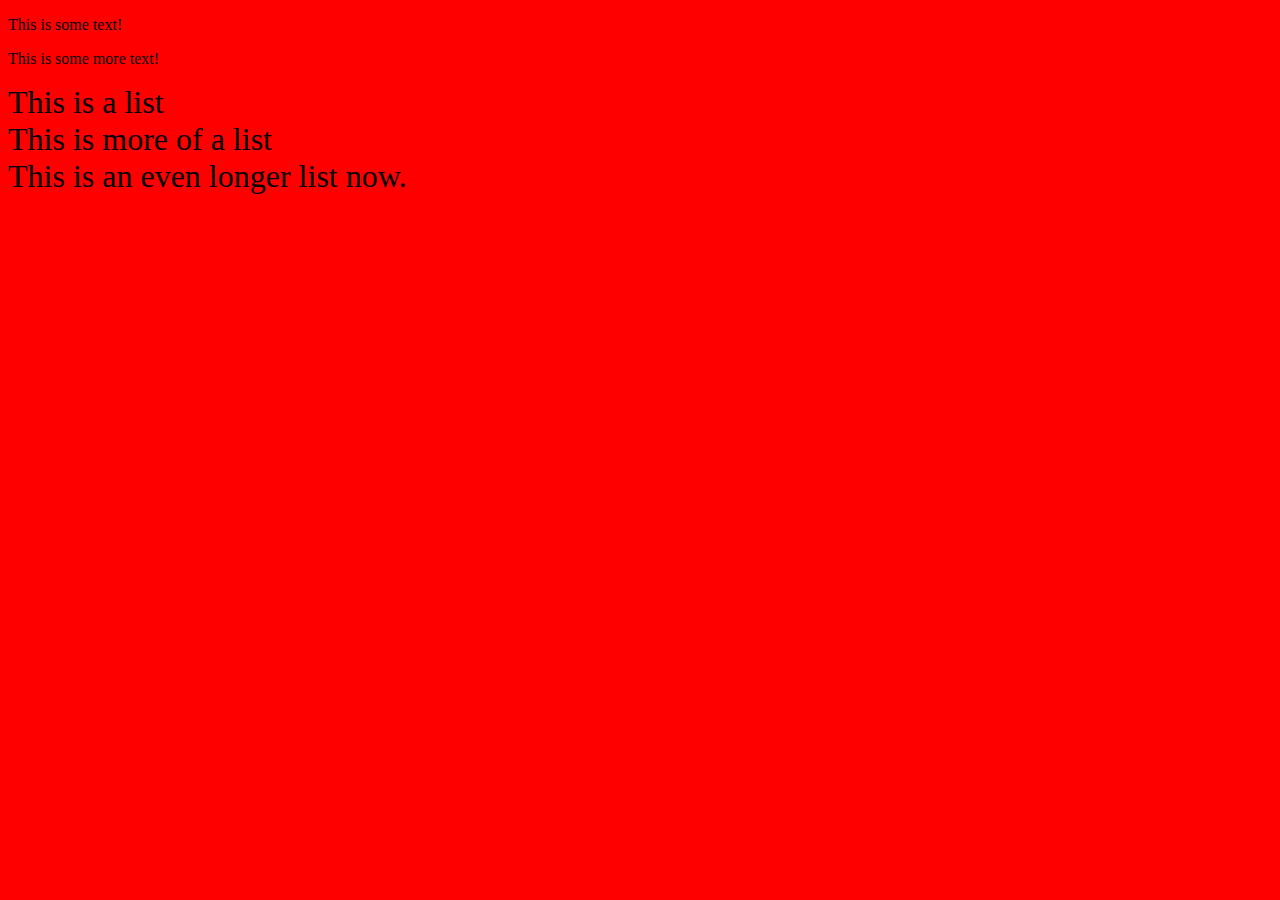
<file: web_dev/index.html>
<!DOCTYPE html>
<html id ="bkgd">
<head>
  <title>Test Page</title>
</head>
<body>
  <div id="fun-website">
    <p>
      This is some text!
    </p>
    <p>
      This is some more text!
    </p>
  </div>
  <div id ="list">
    <li>This is a list</li>
    <li>This is more of a list</li>
    <li>This is an even longer list now.</li>
  </div>
  <script src="client_side.js"></script>
</body>
</html>
</file>
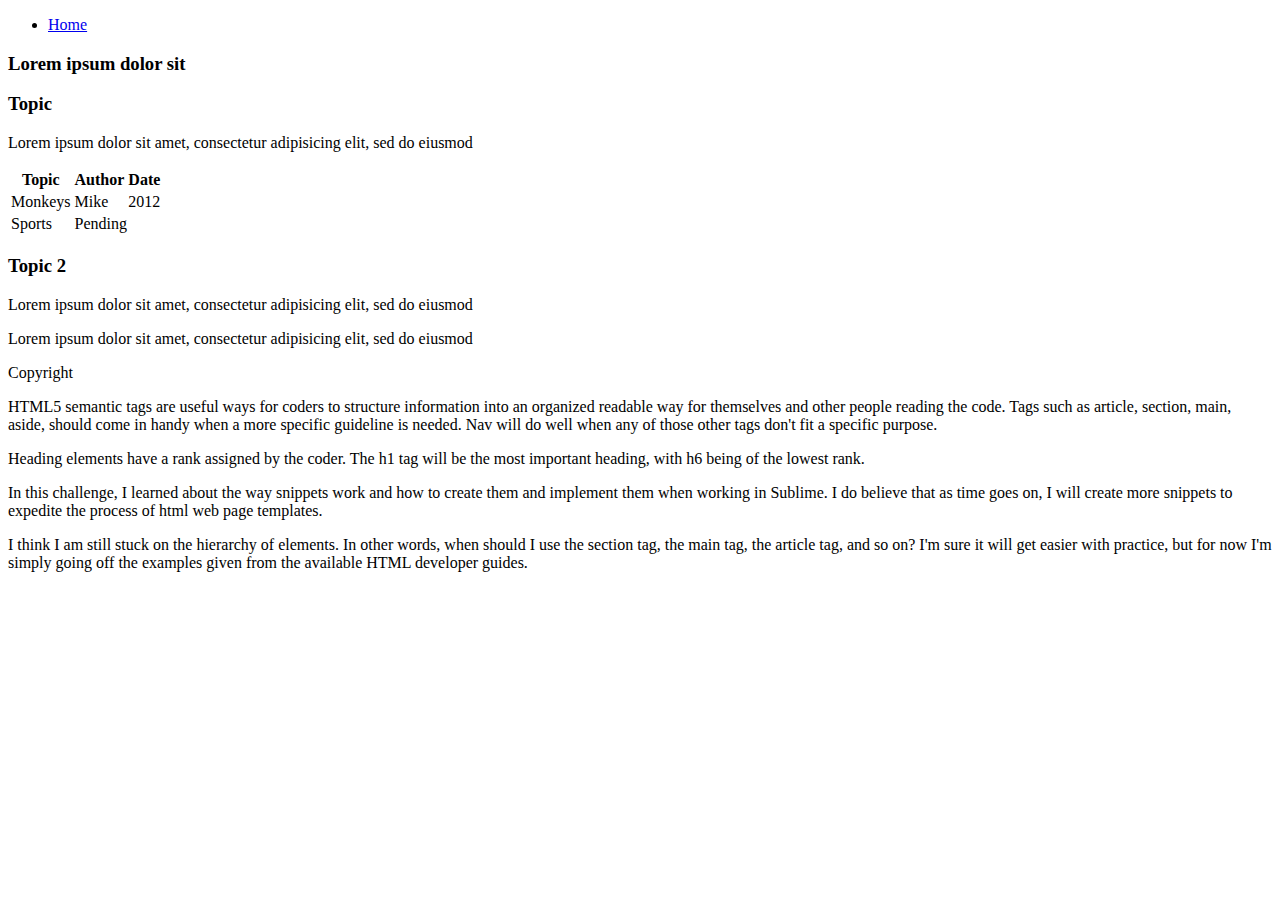
<file: html/gps/index.html>
<!DOCTYPE html>
<html>
  <head>
  <title>Home</title>
  </head>
  <body>
  <header>
    <nav>
      <ul>
        <li><a href="index.html">Home</a></li>
      </ul>
    </nav>
  </header>
    <main>
      <article>
        <h3>Lorem ipsum dolor sit</h3>
        <section>
          <h3>Topic</h3>
          <p>Lorem ipsum dolor sit amet, consectetur adipisicing elit, sed do eiusmod</p>
          <table>
            <tr>
              <th>Topic</th>
              <th>Author</th>
              <th>Date</th>
            </tr>
            <tr>
              <td>Monkeys</td>
              <td>Mike</td>
              <td>2012</td>
            </tr>
            <tr>
              <td>Sports</td>
              <td colspan="2">Pending</td>
            </tr>
          </table>
        </section>
        <section>
          <h3>Topic 2</h3>
          <p>Lorem ipsum dolor sit amet, consectetur adipisicing elit, sed do eiusmod</p>
        </section>
      </article>
      <aside>
        <p>Lorem ipsum dolor sit amet, consectetur adipisicing elit, sed do eiusmod</p>
      </aside>
    </main>
    <footer>
      <p>Copyright</p>
    </footer>
  <nav>
    <p>
      HTML5 semantic tags are useful ways for coders to structure information into an organized readable way for themselves and other people reading the code. Tags such as article, section, main, aside, should come in handy when a more specific guideline is needed. Nav will do well when any of those other tags don't fit a specific purpose.
    </p>
    <p>
      Heading elements have a rank assigned by the coder. The h1 tag will be the most important heading, with h6 being of the lowest rank.
    </p>
    <p>
      In this challenge, I learned about the way snippets work and how to create them and implement them when working in Sublime. I do believe that as time goes on, I will create more snippets to expedite the process of html web page templates.
    </p>
    <p>
      I think I am still stuck on the hierarchy of elements. In other words, when should I use the section tag, the main tag, the article tag, and so on? I'm sure it will get easier with practice, but for now I'm simply going off the examples given from the available HTML developer guides.
    </p>
  </nav>
  </body>
</html>
</file>
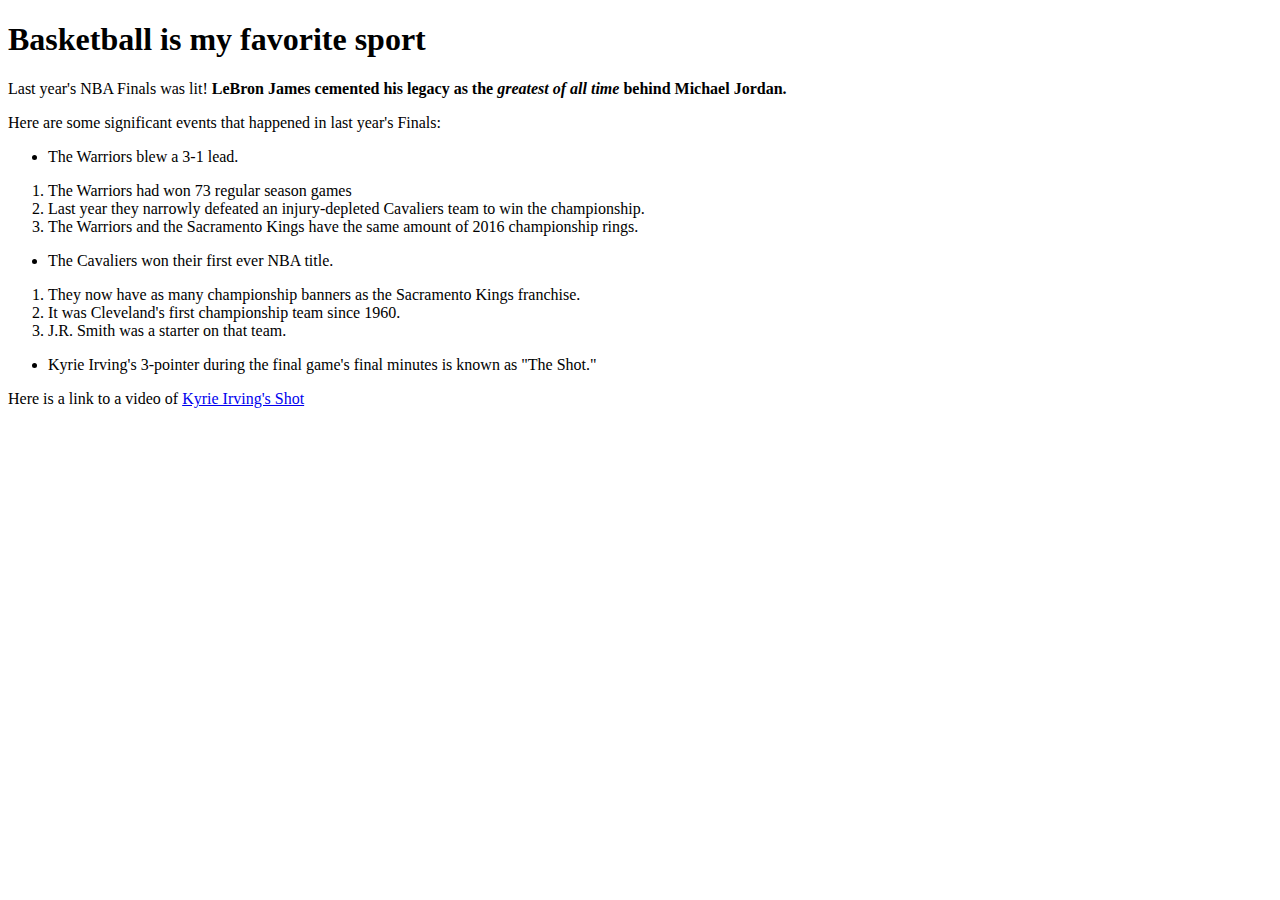
<file: html/web_basics/index.html>
<!DOCTYPE html>
<html>
<head>
  <title>Basketball Appreciation</title>
</head>
<body>
  <h1>Basketball is my favorite sport</h1>
  <p>Last year's NBA Finals was lit! <strong> LeBron James cemented his legacy as the <em>greatest of all time</em> behind Michael Jordan.</strong></p>
  <p>Here are some significant events that happened in last year's Finals:</p>
  <ul>
    <li>The Warriors blew a 3-1 lead.</li>
  </ul>
      <ol>
        <li>The Warriors had won 73 regular season games</li>
        <li>Last year they narrowly defeated an injury-depleted Cavaliers team to win the championship.</li>
        <li>The Warriors and the Sacramento Kings have the same amount of 2016 championship rings.</li>
      </ol>
   <ul>
    <li>The Cavaliers won their first ever NBA title.</li>
  </ul>
      <ol>
        <li>They now have as many championship banners as the Sacramento Kings franchise.</li>
        <li>It was Cleveland's first championship team since 1960.</li>
        <li>J.R. Smith was a starter on that team.</li>
      </ol>
    <ul>
    <li>Kyrie Irving's 3-pointer during the final game's final minutes is known as "The Shot."</li>
  </ul>
  <p>Here is a link to a video of <a href="https://youtu.be/BMrdhJf2ScY"> Kyrie Irving's Shot</a></p>
</body>
</html>
</file>
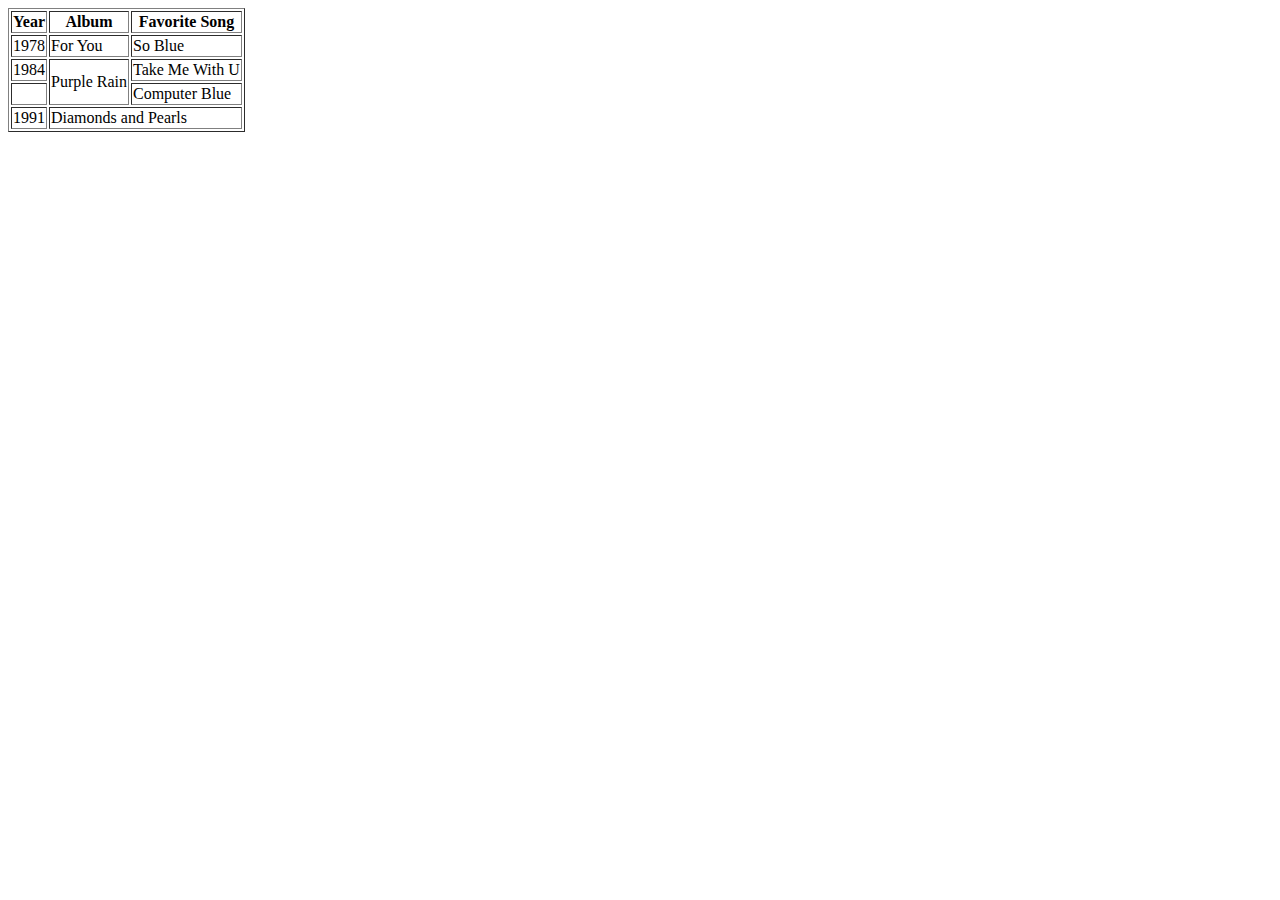
<file: html/table-practice.html>
<!DOCTYPE html>
<html>
<head>
  <title>Prince Albums</title>
</head>
<body>
<table border=1>
  <tr>
    <th>Year</th>
    <th>Album</th>
    <th>Favorite Song</th>
  </tr>
  <tr>
    <td>1978</td>
    <td>For You</td>
    <td>So Blue</td>
  </tr>
  <tr>
    <td>1984</td>
    <td rowspan="2">Purple Rain</td>
    <td>Take Me With U</td>
  </tr>
  <tr>
    <td>&nbsp;</td>
    <td>Computer Blue</td>
  </tr>
  <tr>
    <td>1991</td>
    <td colspan="2">Diamonds and Pearls</td>
  </tr>
</table>
</body>
</html>
</file>
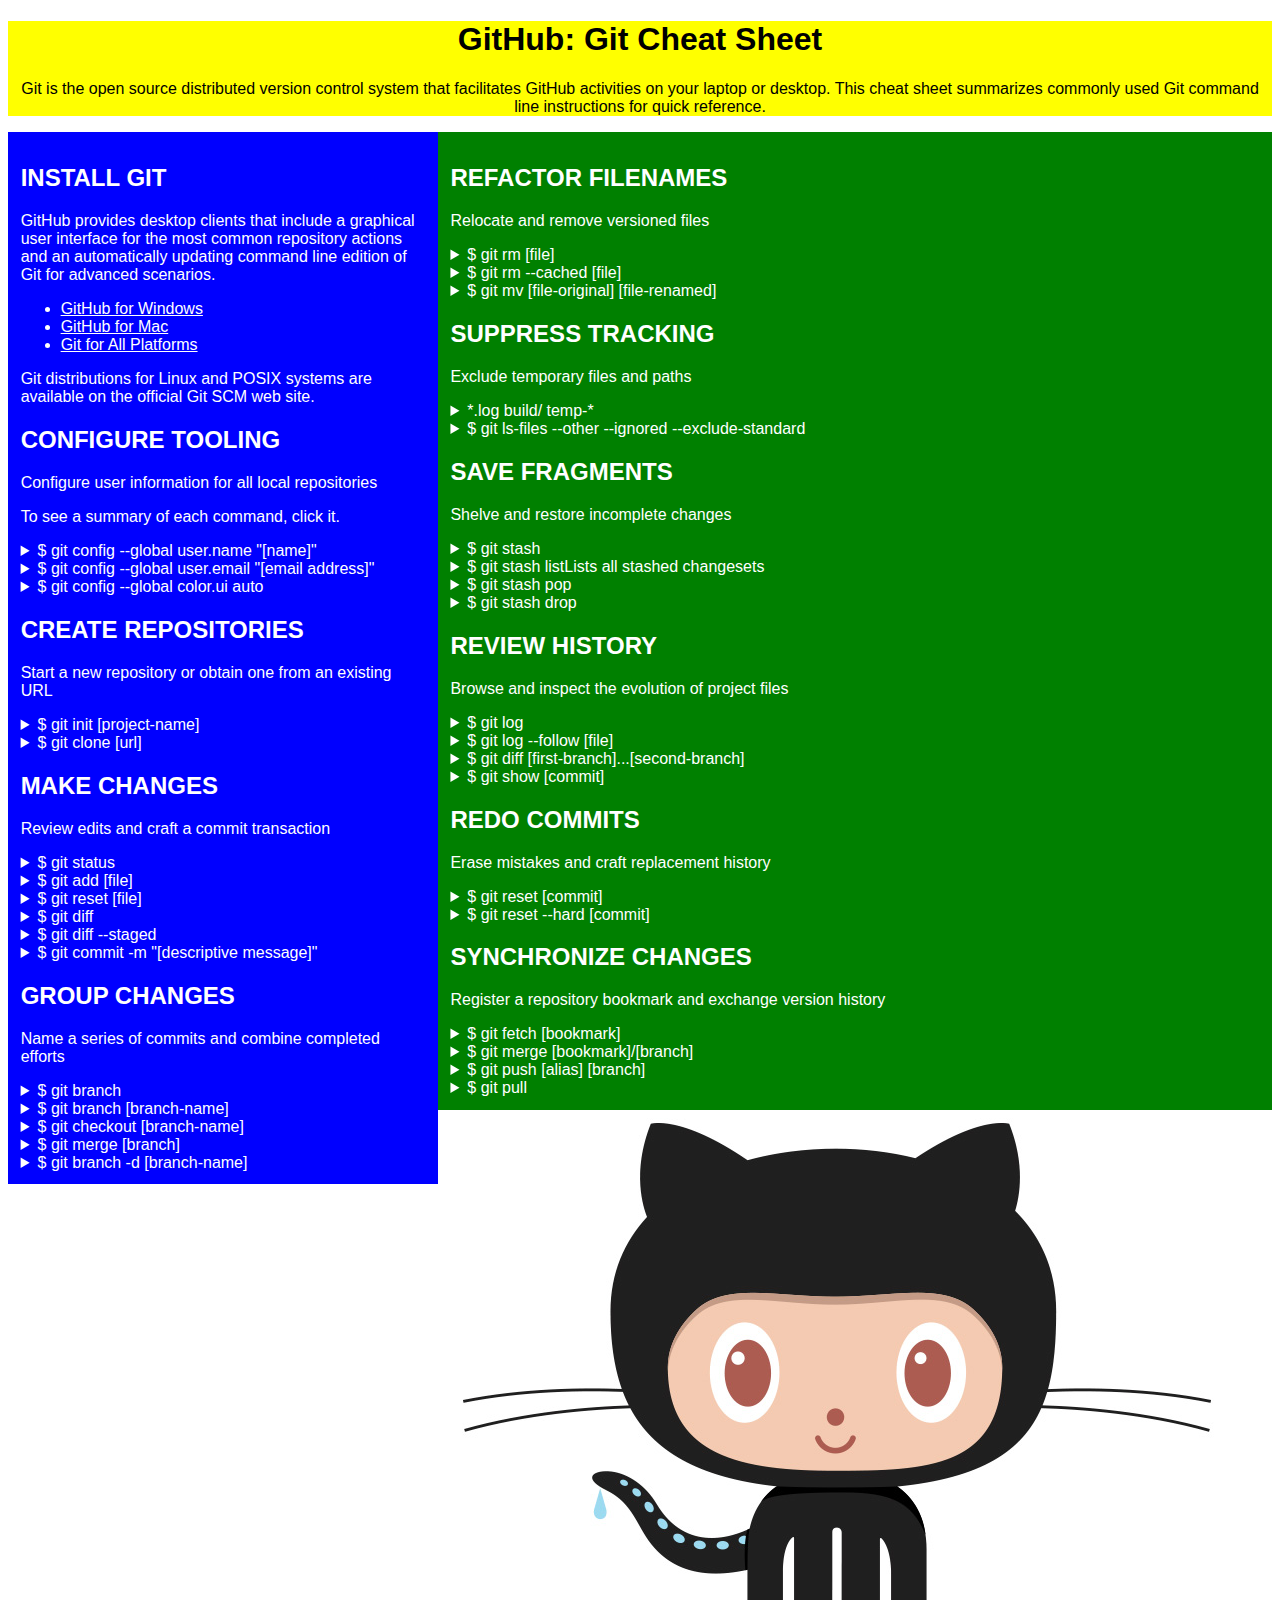
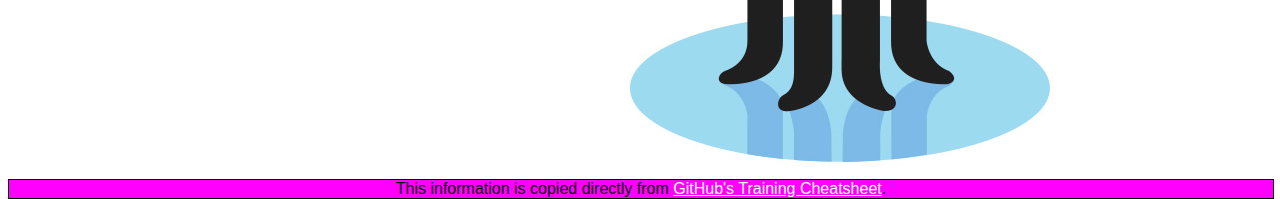
<file: css/gps/gps2-1.html>
<!--
Write your names here:
1.
2.
We spent [#] hours on this challenge.
-->

<!-- This challenge uses HTML5 syntax that may not be available in all browsers (It works in Chrome and Safari, from my testing. (<details> and<summary>). -->

<!DOCTYPE html>
<html lang="en">
  <head>
    <meta charset="UTF-8">
    <link rel="stylesheet" href="gps2-1.css">  <!-- Insert a link to the stylesheet here -->
    <title>Git Cheat Sheet</title>
  </head>

  <body>
    <header>
      <h1>GitHub: Git Cheat Sheet</h1>
      <p>Git is the open source distributed version control system that
        facilitates GitHub activities on your laptop or desktop.
        This cheat sheet summarizes commonly used Git command line
        instructions for quick reference.</p>
    </header>

    <section class="column-1">
      <article>
        <h2>INSTALL GIT</h2>
        <p>GitHub provides desktop clients that include a graphical user
        interface for the most common repository actions and an automatically
        updating command line edition of Git for advanced scenarios.</p>
        <ul>
          <li><a href="https://windows.github.com">GitHub for Windows</a></li>
          <li><a href="https://mac.github.com">GitHub for Mac</a></li>
          <li><a href="http://git-scm.com">Git for All Platforms</a></li>
        </ul>

        Git distributions for Linux and POSIX systems are available on the
        official Git SCM web site.
      </article>

      <article>
        <h2>CONFIGURE TOOLING</h2>
        <p>Configure user information for all local repositories</p>
        <p> To see a summary of each command, click it.</p>

        <details>
          <summary><code>$ git config --global user.name "[name]"</code></summary>
          <p>Sets the name you want attached to your commit transactions</p>
        </details>

        <details>
          <summary><code>$ git config --global user.email "[email address]"</code></summary>
          <p>Sets the email you want atached to your commit transactions</p>
        </details>

        <details>
          <summary><code>$ git config --global color.ui auto</code></summary>
          <p>Enables helpful colorization of command line output</p>
        </details>
      </article>

      <article>
        <h2>CREATE REPOSITORIES</h2>
        <p>Start a new repository or obtain one from an existing URL</p>

        <details>
          <summary><code>$ git init [project-name]</code></summary>
          <p>Creates a new local repository with the specified name</p>
        </details>

        <details>
          <summary><code>$ git clone [url]</code></summary>
          <p>Downloads a project and its entire version history</p>
        </details>
      </article>

      <article>
        <h2>MAKE CHANGES</h2>
        <p>Review edits and craft a commit transaction</p>

        <details>
          <summary><code>$ git status</code></summary>
          <p>Lists all new or modified files to be committed</p>
        </details>

        <details>
          <summary><code>$ git add [file]</code></summary>
          <p>Snapshots the file in preparation for versioning</p>
        </details>

        <details>
          <summary><code>$ git reset [file]</code></summary>
          <p>Unstages the file, but preserve its contents</p>
        </details>

        <details>
          <summary><code>$ git diff</code></summary>
          <p>Shows file differences not yet staged</p>
        </details>

        <details>
          <summary><code>$ git diff --staged</code></summary>
          <p>Shows file differences between staging and the last file version</p>
        </details>

        <details>
          <summary><code>$ git commit -m "[descriptive message]"</code></summary>
          <p>Records file snapshots permanently in version history</p>
        </details>
      </article>

      <article>
        <h2>GROUP CHANGES</h2>
        <p>Name a series of commits and combine completed efforts</p>

        <details>
          <summary><code>$ git branch</code></summary>
          <p>Lists all local branches in the current repository</p>
        </details>

        <details>
          <summary><code>$ git branch [branch-name]</code></summary>
          <p>Creates a new branch</p>
        </details>

        <details>
          <summary><code>$ git checkout [branch-name]</code></summary>
          <p>Switches to the specified branch and updates the working directory</p>
        </details>

        <details>
          <summary><code>$ git merge [branch]</code></summary>
          <p>Combines the specified branch’s history into the current branch</p>
        </details>

        <details>
          <summary><code>$ git branch -d [branch-name]</code></summary>
          <p>Deletes the specified branch</p>
        </details>
      </article>
    </section>

    <section class="column-2">
      <article>
        <h2>REFACTOR FILENAMES</h2>
        <p>Relocate and remove versioned files</p>

        <details>
          <summary><code>$ git rm [file]</code></summary>
          <p>Deletes the file from the working directory and stages the deletion</p>
        </details>

        <details>
          <summary><code>$ git rm --cached [file]</code></summary>
          <p>Removes the file from version control but preserves the file locally</p>
        </details>

        <details>
          <summary><code>$ git mv [file-original] [file-renamed]</code></summary>
          <p>Changes the file name and prepares it for commit</p>
        </details>
      </article>

      <article>
        <h2>SUPPRESS TRACKING</h2>
        <p>Exclude temporary files and paths</p>

        <details>
          <summary><code>*.log
                    build/
                    temp-*
          </code></summary>
          <p>A text file named .gitignore suppresses accidental versioning of files and paths matching the specified paterns</p>
        </details>

        <details>
          <summary><code>$ git ls-files --other --ignored --exclude-standard</code></summary>
          <p>Lists all ignored files in this project</p>
        </details>
      </article>

      <article>
        <h2>SAVE FRAGMENTS</h2>
        <p>Shelve and restore incomplete changes</p>

        <details>
          <summary><code>$ git stash</code></summary>
          <p>Temporarily stores all modified tracked files</p>
        </details>

        <details>
          <summary><code>$ git stash list</code>Lists all stashed changesets</summary>
          <p></p>
        </details>

        <details>
          <summary><code>$ git stash pop</code></summary>
          <p>Restores the most recently stashed files</p>
        </details>

        <details>
          <summary><code>$ git stash drop</code></summary>
          <p>Discards the most recently stashed changeset</p>
        </details>

      </article>

      <article>
        <h2>REVIEW HISTORY</h2>
        <p>Browse and inspect the evolution of project files</p>

        <details>
          <summary><code>$ git log</code></summary>
          <p>Lists version history for the current branch</p>
        </details>

        <details>
          <summary><code>$ git log --follow [file]</code></summary>
          <p>Lists version history for a file, including renames</p>
        </details>

        <details>
          <summary><code>$ git diff [first-branch]...[second-branch]</code></summary>
          <p>Shows content differences between two branches</p>
        </details>

        <details>
          <summary><code>$ git show [commit]</code></summary>
          <p>Outputs metadata and content changes of the specified commit</p>
        </details>
      </article>

      <article>
        <h2>REDO COMMITS</h2>
        <p>Erase mistakes and craft replacement history</p>

        <details>
          <summary><code>$ git reset [commit]</code></summary>
          <p>Undoes all commits after [commit], preserving changes locally</p>
        </details>

        <details>
          <summary><code>$ git reset --hard [commit]</code></summary>
          <p>Discards all history and changes back to the specified commit</p>
        </details>
      </article>

      <article>
        <h2>SYNCHRONIZE CHANGES</h2>
        <p>Register a repository bookmark and exchange version history</p>

        <details>
          <summary><code>$ git fetch [bookmark]</code></summary>
          <p>Downloads all history from the repository bookmark</p>
        </details>

        <details>
          <summary><code>$ git merge [bookmark]/[branch]</code></summary>
          <p>Combines bookmark’s branch into current local branch</p>
        </details>

        <details>
          <summary><code>$ git push [alias] [branch]</code></summary>
          <p>Uploads all local branch commits to GitHub</p>
        </details>

        <details>
          <summary><code>$ git pull</code></summary>
          <p>Downloads bookmark history and incorporates changes</p>
        </details>
      </article>
    </section>

    <img src="Octocat/Octocat.jpg">
    
    <footer>
      This information is copied directly from <a href="https://training.github.com/kit/downloads/github-git-cheat-sheet.pdf">GitHub's Training Cheatsheet</a>.
    </footer>
  <!-- Going into this assignment, I felt somewhat competent after all the CSS challenges I had previously finished. It is still a trial and error process, as my partner and I ran into several snags along the way as we tried to get the positioning we wanted. I think it will continue to be like that as we figure out the most efficient ways to navigate CSS. -->
  </body>
</html>
</file>
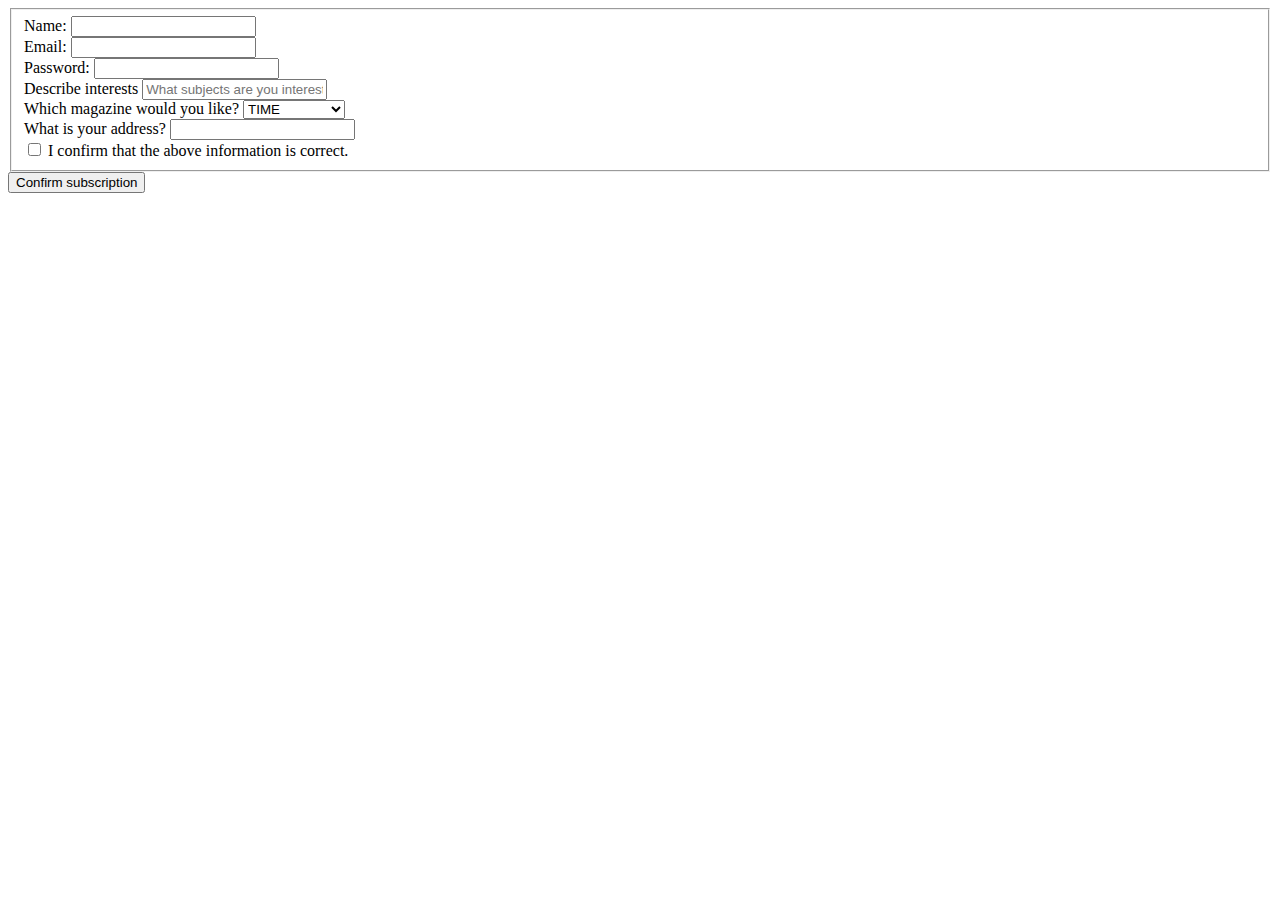
<file: html/forms/example-form.html>
<!DOCTYPE html>
<html>
<head>
  <title>ASPCA Magazine Fundraiser</title>
</head>
<body>
<form name="magazine subscription" action="success.html" method="post">
  <fieldset>
    <div>
      <label>Name:</label>
      <input type="name" name="fullname">
    </div>

    <div>
      <label>Email:</label>
      <input type="email-address" name="email">
    </div>

    <div>
      <label>Password:</label>
      <input type="password" name="password">
    </div>
    <div>
      <label>Describe interests</label>
      <input type="text" name="interests" placeholder="What subjects are you interested in?">
    </div>

    <div>
      <label>Which magazine would you like?</label>
      <select name="magazine">
        <option value="TIME">TIME</option>
        <option value="TIME">Rolling Stone</option>
        <option value="TIME">New Yorker</option>
      </select>
    </div>
    <div>    
      <label>What is your address?</label>
      <input type="address" name="address">
    </div>

    <div>
      <input type="checkbox" name="cb-agree" value="agree">
      I confirm that the above information is correct.
    </div>
    <div>
      
    </div>
  </fieldset>
  
  <button type="submit">Confirm subscription</button>
</form>
</body>
</html>
</file>
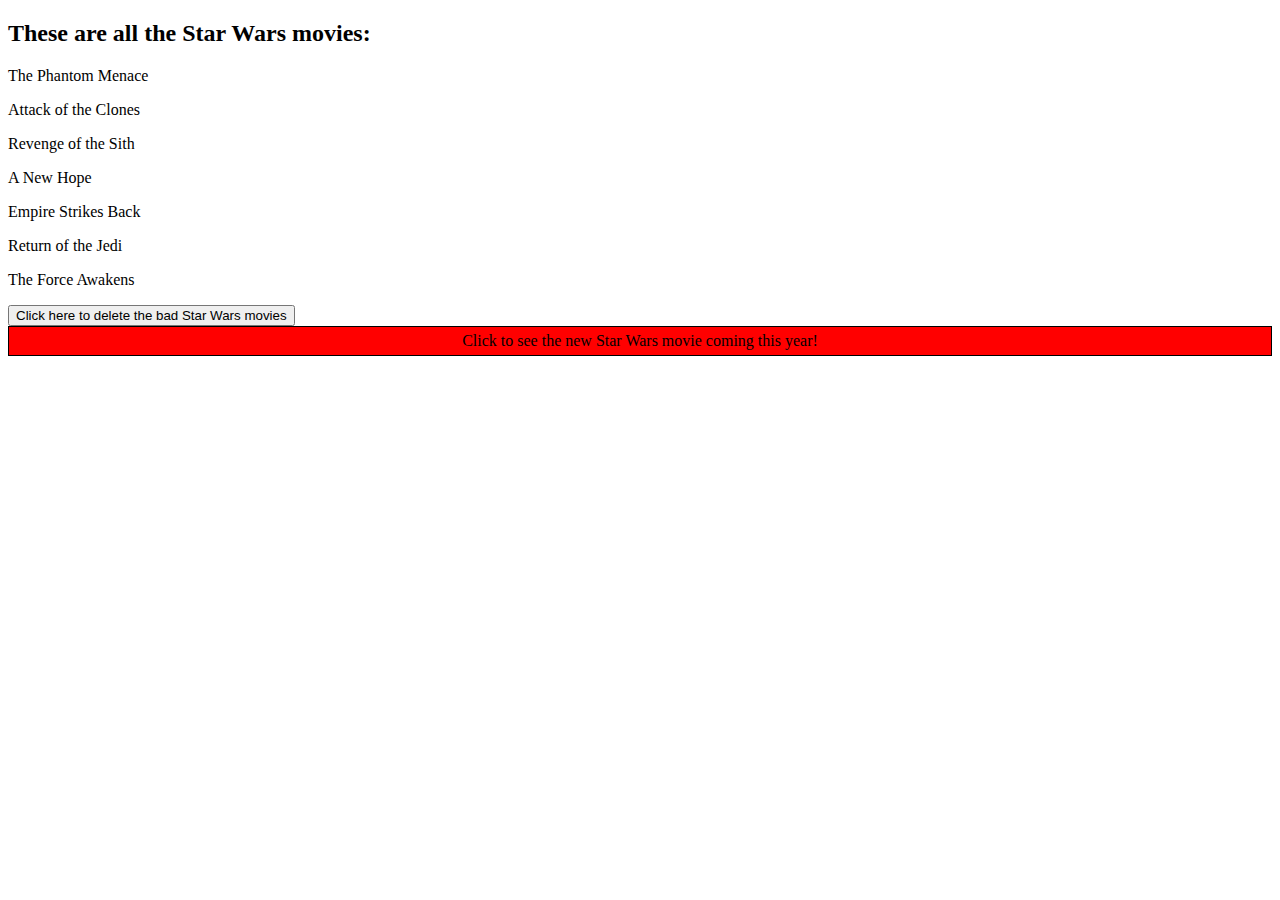
<file: web_dev/jquery/jquery.html>
<!DOCTYPE html>
<html>
<head>
  <script src="https://ajax.googleapis.com/ajax/libs/jquery/3.1.1/jquery.min.js"></script>
  <script>
    $(document).ready(function(){
      $("button").click(function(){
        $(".bad").hide();
      });
    $("#flip").click(function(){
      $("#panel").slideDown("slow");
    });
  });
</script>
<style>
  #panel, #flip {
    padding: 5px;
    text-align: center;
    background-color: red;
    border: solid 1px black;
  }
  #panel {
    padding: 50px;
    display: none;
  }
</style>
  <title>jQuery test</title>
</head>
<body>
  <h2>These are all the Star Wars movies:</h2>
  <p class="bad">The Phantom Menace</p>
  <p class="bad">Attack of the Clones</p>
  <p class="bad">Revenge of the Sith</p>
  <p>A New Hope</p>
  <p>Empire Strikes Back</p>
  <p>Return of the Jedi</p>
  <p>The Force Awakens</p>

<button>Click here to delete the bad Star Wars movies</button>

  <div id="flip">Click to see the new Star Wars movie coming this year!</div>
  <div id="panel"><img src="star.jpg" alt ="Last Jedi" style="width:304px;height:228px;"></div>

  
</body>
</html>
</file>
<file: css/gps/gps2-1.css>
* {
  font-family: helvetica;
}

header {
  float: top;
  background-color: yellow;
  text-align: center;
}

.column-1 {
  float: left;
  width: 32%;
  background-color: blue;
  padding: 1%;
  color: white;

}

.column-2 {
  float: right;
  width: 64%;
  background-color: green;
  padding: 1%;
  color: white;
}

a:link {
  color: white;
}

footer {
  float: left;
  width: 100%;
  background-color: magenta;
  border: solid 1px;
  text-align: center;
}
</file>
